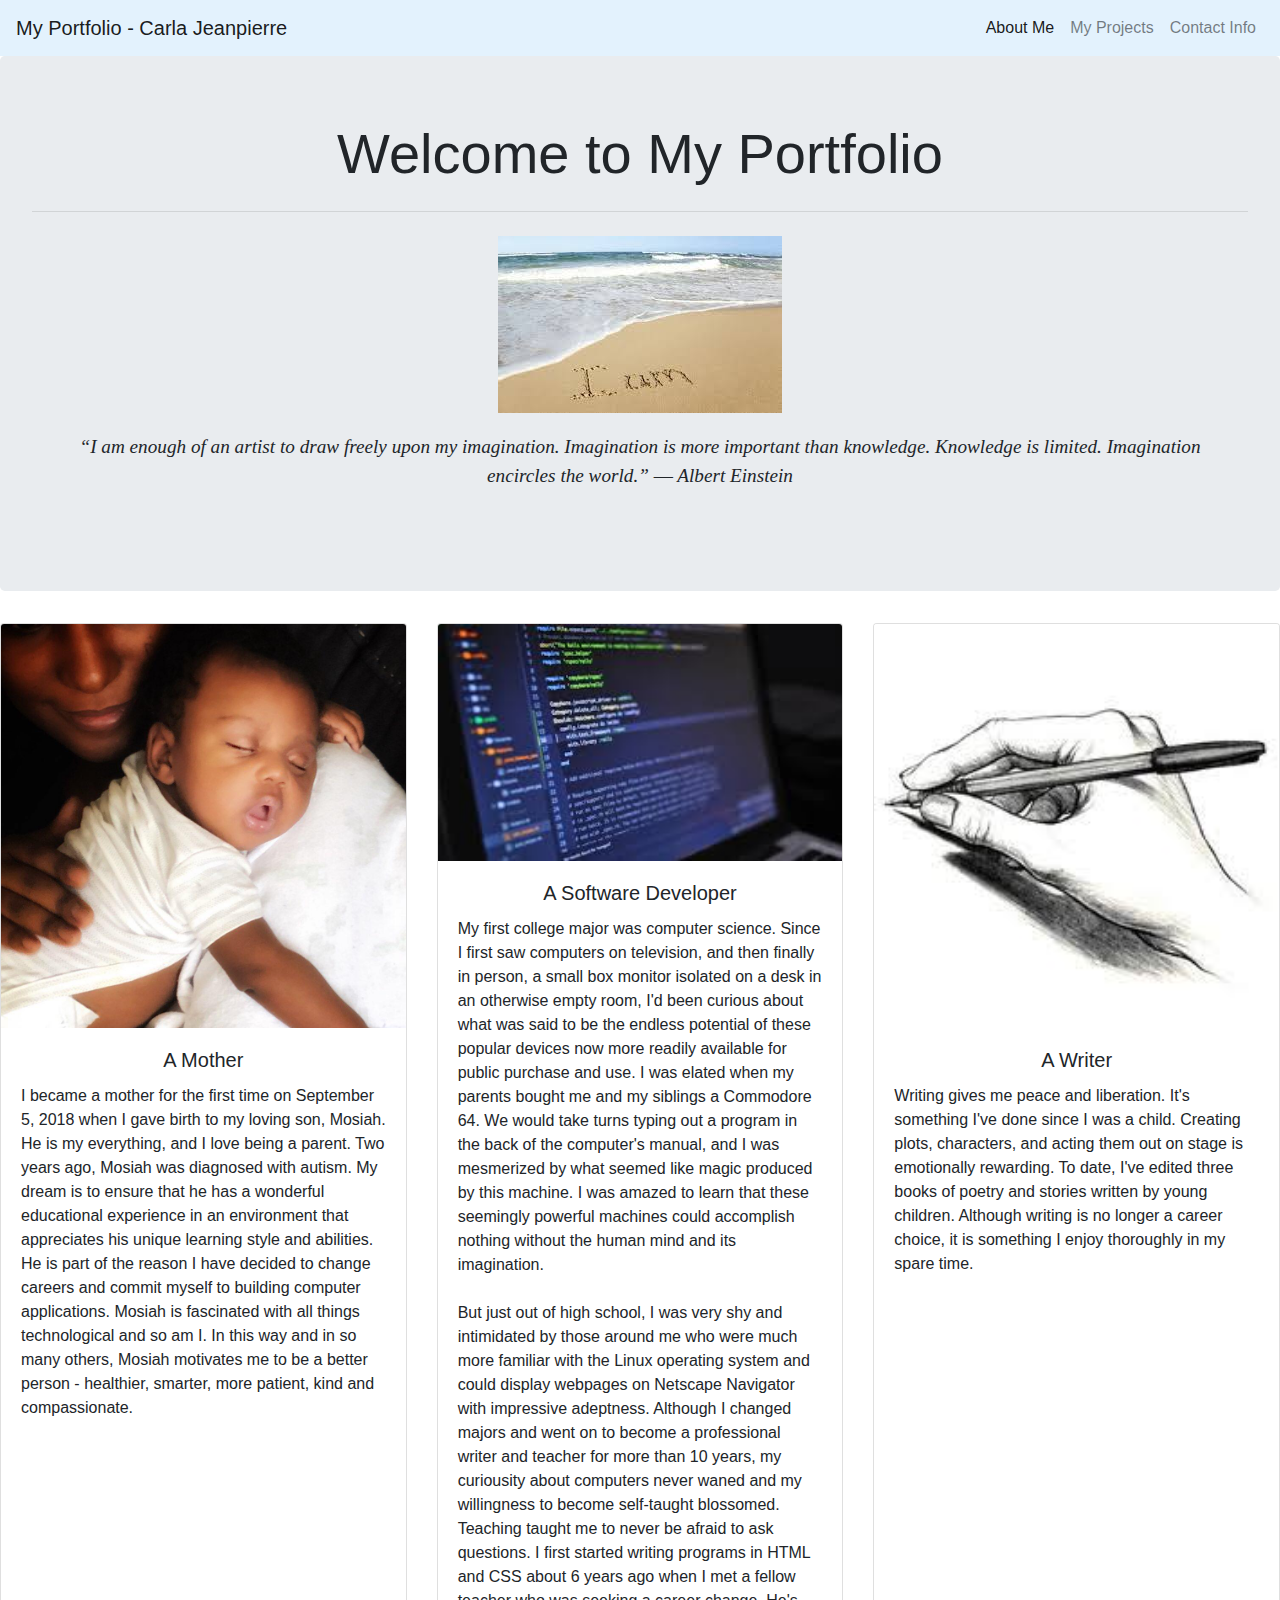
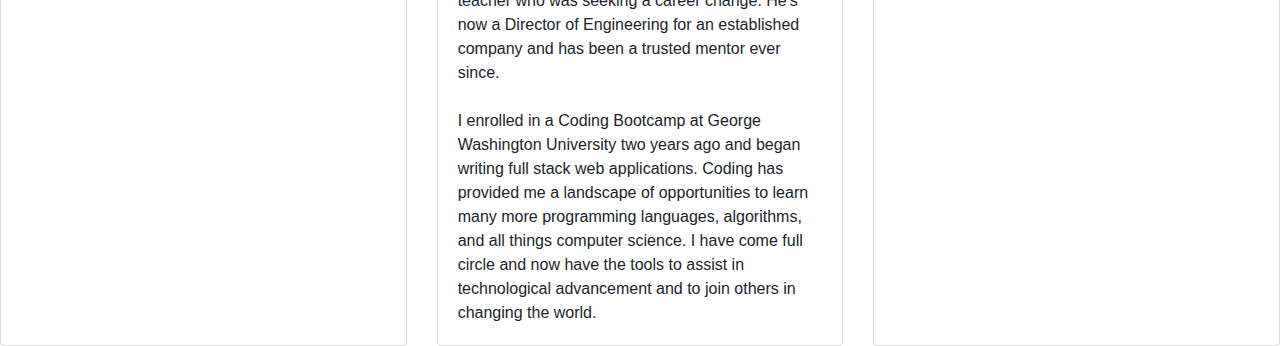
<file: index.html>
<!DOCTYPE html>
<html lang="en">
 <head>
   <meta charset="UTF-8">
   <meta name="viewport" content="width=device-width, initial-scale=1.0">
   <meta http-equiv="X-UA-Compatible" content="ie=edge">
   <meta name="Description" content="Enter your description here"/>
   <link rel="stylesheet" href="https://cdnjs.cloudflare.com/ajax/libs/twitter-bootstrap/4.5.2/css/bootstrap.min.css">
   <link rel="stylesheet" href="https://cdnjs.cloudflare.com/ajax/libs/font-awesome/5.14.0/css/all.min.css">
   <link rel="stylesheet" href="assets/css/style.css">
  <title>About Me</title>
 </head>
<body>

    <nav class="navbar navbar-expand-lg navbar-light" style="background-color: #e3f2fd;">
        <a class="navbar-brand" href="index.html">My Portfolio - Carla Jeanpierre</a>
        <button class="navbar-toggler" type="button" data-toggle="collapse" data-target="#navbarSupportedContent" aria-controls="navbarSupportedContent" aria-expanded="false" aria-label="Toggle navigation">
          <span class="navbar-toggler-icon"></span>
        </button>
      
        <div class="collapse navbar-collapse" id="navbarSupportedContent">
          <ul class="navbar-nav ml-auto">
            <li class="nav-item active">
                <a class="nav-link" href="index.html">About Me<span class="sr-only">(current)</span></a>
            </li>
            <li class="nav-item">
                <a class="nav-link" href="portfolio.html">My Projects</a>
            </li>
            <li class="nav-item">
                <a class="nav-link" href="contact.html">Contact Info</a>
            </li>
          </ul>
        </div>
    </nav>

    <div class="jumbotron text-center">
      <h1 class="display-4">Welcome to My Portfolio</h1>
      <hr class="my-4">
    <img src="./assets/images/i AM.jpg" alt="symbol of fluidity">
      <div class="row">
        <div class="col">
          <div class="Einstein">
            <p>“I am enough of an artist to draw freely upon my imagination. 
                Imagination is more important than knowledge. Knowledge is limited. 
                Imagination encircles the world.”
                ― Albert Einstein
            </p>
          </div>    
        </div>
       </div>
     </div>

    <div class="card-deck">
        <div class="card">
          <img class="card-img-top img-fluid" src="./assets/images/mother.jpg" alt="Mother and child photo">
          <div class="card-body">
            <h5 class="card-title text-center">A Mother</h5>
            <p class="card-text">
              I became a mother for the first time on September 5, 2018 when I gave birth to my loving son, Mosiah.  
              He is my everything, and I love being a parent.  Two years ago, Mosiah was diagnosed with autism.  My
              dream is to ensure that he has a wonderful educational experience in an environment that appreciates his 
              unique learning style and abilities.  He is part of the reason I have decided to change careers and commit
              myself to building computer applications.  Mosiah is fascinated with all things technological and so am I.
              In this way and in so many others, Mosiah motivates me to be a better person - healthier, smarter, more patient,
              kind and compassionate.
            </p>
          </div>
        </div>

        <div class="card">
          <img class="card-img-top img-fluid" src="./assets/images/software developer.jpg" alt="Computer image showing code on screen">
          <div class="card-body">
            <h5 class="card-title text-center">A Software Developer</h5>
            <p class="card-text">
              My first college major was computer science.  Since I first saw computers on television, and then 
              finally in person, a small box monitor isolated on a desk in an otherwise empty room, I'd been curious
              about what was said to be the endless potential of these popular devices now more readily available 
              for public purchase and use. I was elated when my parents bought me and my siblings a Commodore 64.  
              We would take turns typing out a program in the back of the computer's manual, and I was mesmerized by
              what seemed like magic produced by this machine. I was amazed to learn that these seemingly 
              powerful machines could accomplish nothing without the human mind and its imagination.
              <br>
              <br>
              But just out of high school, I was very shy and intimidated by those around me who were much more 
              familiar with the Linux operating system and could display webpages on Netscape Navigator with 
              impressive adeptness.  Although I changed majors and went on to become a professional writer and 
              teacher for more than 10 years, my curiousity about computers never waned and my willingness to become
              self-taught blossomed.  Teaching taught me to never be afraid to ask questions. I first started writing 
              programs in HTML and CSS about 6 years ago when I met a fellow teacher who was seeking a career change.
              He's now a Director of Engineering for an established company and has been a trusted mentor ever since.
              <br>
              <br>
              I enrolled in a Coding Bootcamp at George Washington University two years ago and began writing full
              stack web applications.  Coding has provided me a landscape of opportunities to learn many more 
              programming languages, algorithms, and all things computer science.  I have come full circle and now have the tools to assist
              in technological advancement and to join others in changing the world.
            </p>
          </div>
        </div>

        <div class="card">
          <img class="card-img-top img-fluid" src="./assets/images/writer.jpg" alt="Picture of pen in hand">
          <div class="card-body">
            <h5 class="card-title text-center">A Writer</h5>
            <p class="card-text">Writing gives me peace and liberation.  
              It's something I've done since I was a child.  Creating plots, characters, and acting them out on 
              stage is emotionally rewarding.  To date, I've edited three books of poetry and stories written by 
              young children.  Although writing is no longer a career choice, it is something I enjoy thoroughly 
              in my spare time.
            </p>
          </div>
        </div>
      </div>

  <script src="https://cdnjs.cloudflare.com/ajax/libs/jquery/3.5.1/jquery.min.js"></script>
  <script src="https://cdnjs.cloudflare.com/ajax/libs/popper.js/1.16.1/umd/popper.min.js"></script>
  <script src="https://cdnjs.cloudflare.com/ajax/libs/twitter-bootstrap/4.5.2/js/bootstrap.min.js"></script>
  <script src="script.js"></script>
</body>
</html>
</file>
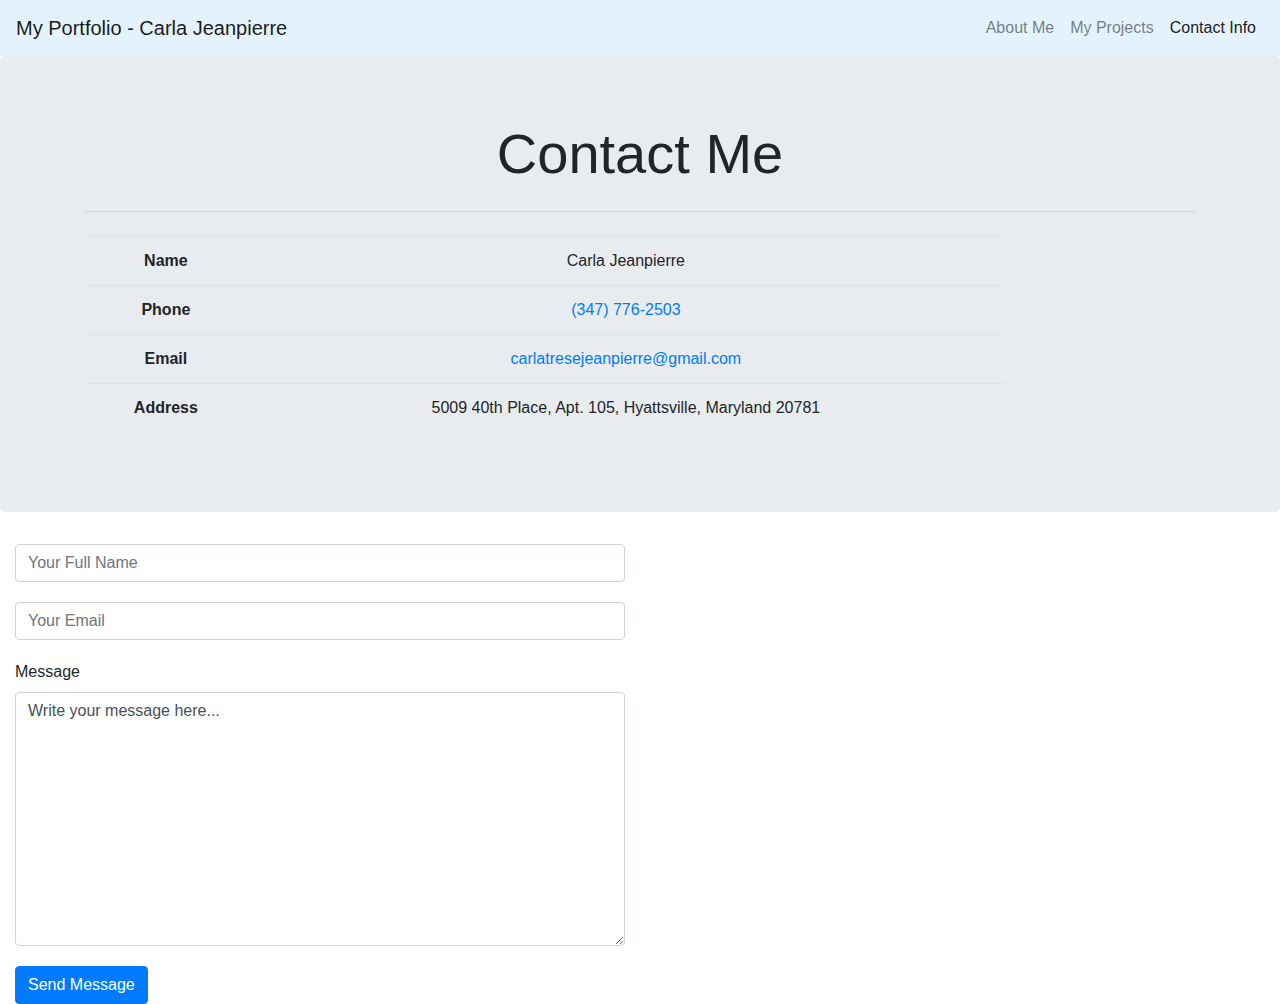
<file: contact.html>
<!DOCTYPE html>
<html lang="en">
<head>
<meta charset="UTF-8">
<meta name="viewport" content="width=device-width, initial-scale=1.0">
<meta http-equiv="X-UA-Compatible" content="ie=edge">
<meta name="Description" content="Enter your description here"/>
<link rel="stylesheet" href="https://cdnjs.cloudflare.com/ajax/libs/twitter-bootstrap/4.5.2/css/bootstrap.min.css">
<link rel="stylesheet" href="https://cdnjs.cloudflare.com/ajax/libs/font-awesome/5.14.0/css/all.min.css">
<link rel="stylesheet" href="assets/css/style.css">
<title>Contact Me</title>
</head>

<body>
  <nav class="navbar navbar-expand-lg navbar-light" style="background-color: #e3f2fd;">
    <a class="navbar-brand" href="index.html">My Portfolio - Carla Jeanpierre</a>
    <button class="navbar-toggler" type="button" data-toggle="collapse" data-target="#navbarSupportedContent" aria-controls="navbarSupportedContent" aria-expanded="false" aria-label="Toggle navigation">
    <span class="navbar-toggler-icon"></span>
    </button>
      
    <div class="collapse navbar-collapse" id="navbarSupportedContent">
      <ul class="navbar-nav ml-auto">
        <li class="nav-item">
          <a class="nav-link navColor" href="index.html">About Me</a>
        </li>
        <li class="nav-item">
          <a class="nav-link" href="portfolio.html">My Projects</a>
        </li>
        <li class="nav-item active">
          <a class="nav-link" href="contact.html">Contact Info<span class="sr-only">(current)</span></a>
        </li>
      </ul>
    </div>
  </nav>


  <div class="jumbotron text-center">
    <div class="container">
      <h1 class="display-4">Contact Me</h1>
      <hr class="my-4">
        <div class="row">
          <div class="col-10">
            <table class="table" >
              <tr>
                <th>Name</th>
                <td>Carla Jeanpierre</td>
              </tr>
              <tr>
                <th>Phone</th>
                <td>
                <a href="tel:+13477762503">(347) 776-2503</a>
                </td>
              </tr>
              <tr>
                <th>Email</th>
                <td> 
                <a href="mailto:carlatresejeanpierre@gmail.com">carlatresejeanpierre@gmail.com</a>
                </td>
              </tr>
              <tr>
                <th>Address</th>
                <td>5009 40th Place, Apt. 105, Hyattsville, Maryland 20781</td>
              </tr>
            </table>
          </div>
      </div>
    </div>
</div>

          <div class="col-6">
            <form action="https://formsubmit.co/carlatresejeanpierre@gmail.com" method="POST"> 
              <input type="text" name="name" placeholder="Your Full Name" class="form-control" required>
              <input type="email" name="email" style="margin-top:20px" placeholder="Your Email" class="form-control" required>
              <label for="message" style="margin-top: 20px;">Message</label>
              <textarea id="message" name="message" rows="10" col="10" class="form-control" required>Write your message here...</textarea>
              <button type="submit" style="margin-top: 20px;" class="btn btn-primary">Send Message</button>
              <input type="hidden" name="_next" value="https://cljeanpierre.github.io/MyPortfolio/thankyou.html">
            </form>                        
          </div>



<script src="https://cdnjs.cloudflare.com/ajax/libs/jquery/3.5.1/jquery.min.js"></script>
<script src="https://cdnjs.cloudflare.com/ajax/libs/popper.js/1.16.1/umd/popper.min.js"></script>
<script src="https://cdnjs.cloudflare.com/ajax/libs/twitter-bootstrap/4.5.2/js/bootstrap.min.js"></script>
</body>
</html>
</file>
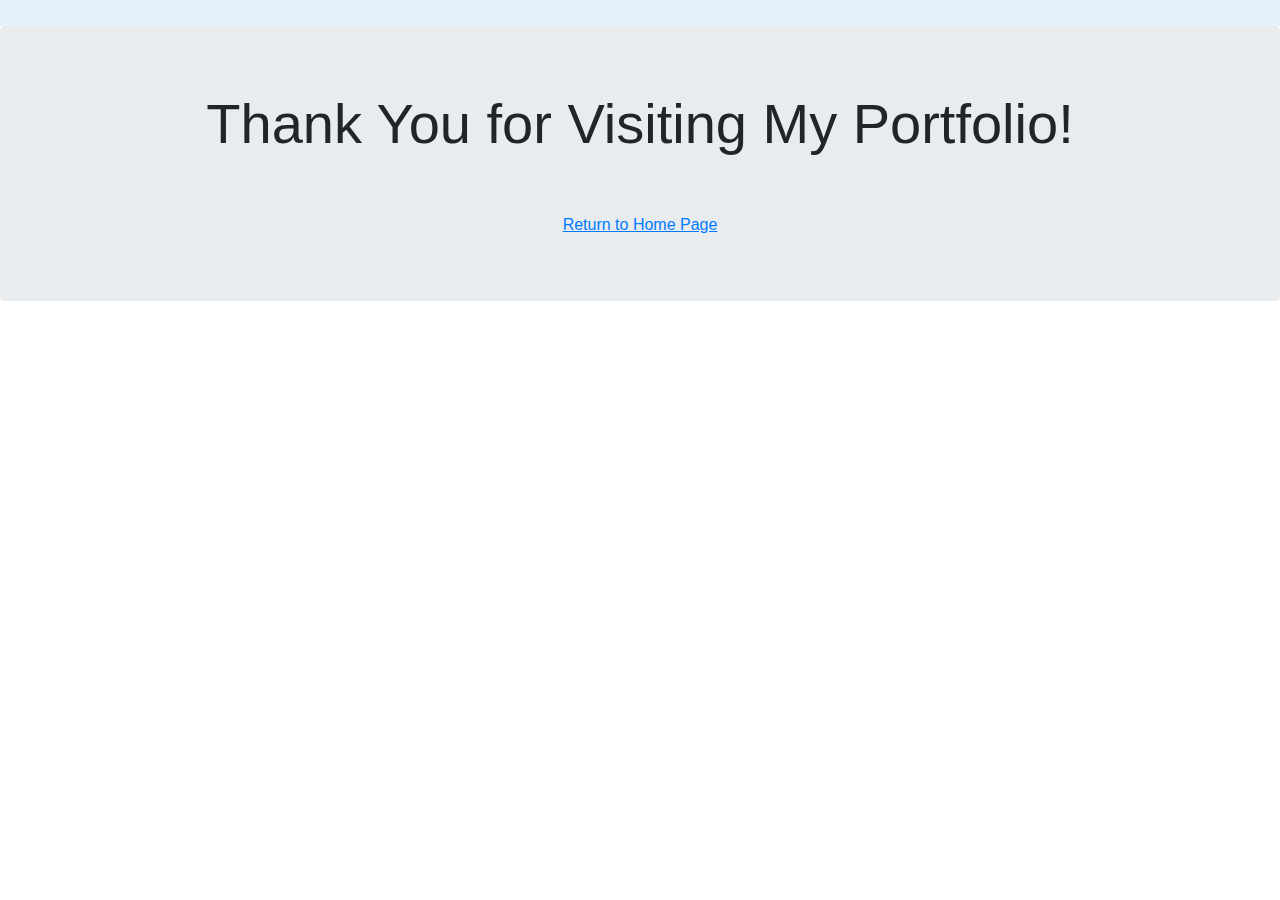
<file: thankyou.html>
<!DOCTYPE html>
<html lang="en">
<head>
<meta charset="UTF-8">
<meta name="viewport" content="width=device-width, initial-scale=1.0">
<meta http-equiv="X-UA-Compatible" content="ie=edge">
<meta name="Description" content="Enter your description here"/>
<link rel="stylesheet" href="https://cdnjs.cloudflare.com/ajax/libs/twitter-bootstrap/4.5.2/css/bootstrap.min.css">
<link rel="stylesheet" href="https://cdnjs.cloudflare.com/ajax/libs/font-awesome/5.14.0/css/all.min.css">
<link rel="stylesheet" href="assets/css/style.css">
<title>Thank You</title>
</head>

<body>
    <nav class="navbar navbar-expand-lg navbar-light" style="background-color: #e3f2fd;">
        <a class="navbar-brand" href="index.html"></a>
        <button class="navbar-toggler" type="button" data-toggle="collapse" data-target="#navbarSupportedContent" aria-controls="navbarSupportedContent" aria-expanded="false" aria-label="Toggle navigation">
        <span class="navbar-toggler-icon"></span>
        </button>          
      </nav>

    <div class="jumbotron text-center">
      <div class="container">
        <h1 class="display-4">Thank You for Visiting My Portfolio!</h1>
        <br>
        <br>
        <a href='./index.html' style='text-decoration: underline;'>Return to Home Page</a>
      </div>
    </div>


</body>
</file>
<file: assets/css/style.css>
.navcolor {
  background-color: rgb(0, 255, 221);
}

.Einstein {
  font-family: 'Times New Roman', Times, serif;
  font-style: italic;
  font-size: larger;
  padding: 20px 30px 20px 30px;
}

.projects {
  color: aqua;
  padding: 0px 15px;
}

.box {
  background-color: lightgray;
  display: flex;
  align-items: center;
  justify-content: center;
  flex-direction: column;
  width: 400px;
  height: 200px;
  margin: 10px;
  border-radius: 10px;
  box-shadow: 2px 4px 5px rgba(0, 0, 0, 0.3);
  transform: translateX(400%);
  transition: transform 0.4s ease;
}

.box:nth-of-type(even) {
  transform: translateX(-400%);
}

.box.show {
  transform: translateX(0);
}

.box h2 {
  font-size: 45px;
}
</file>
